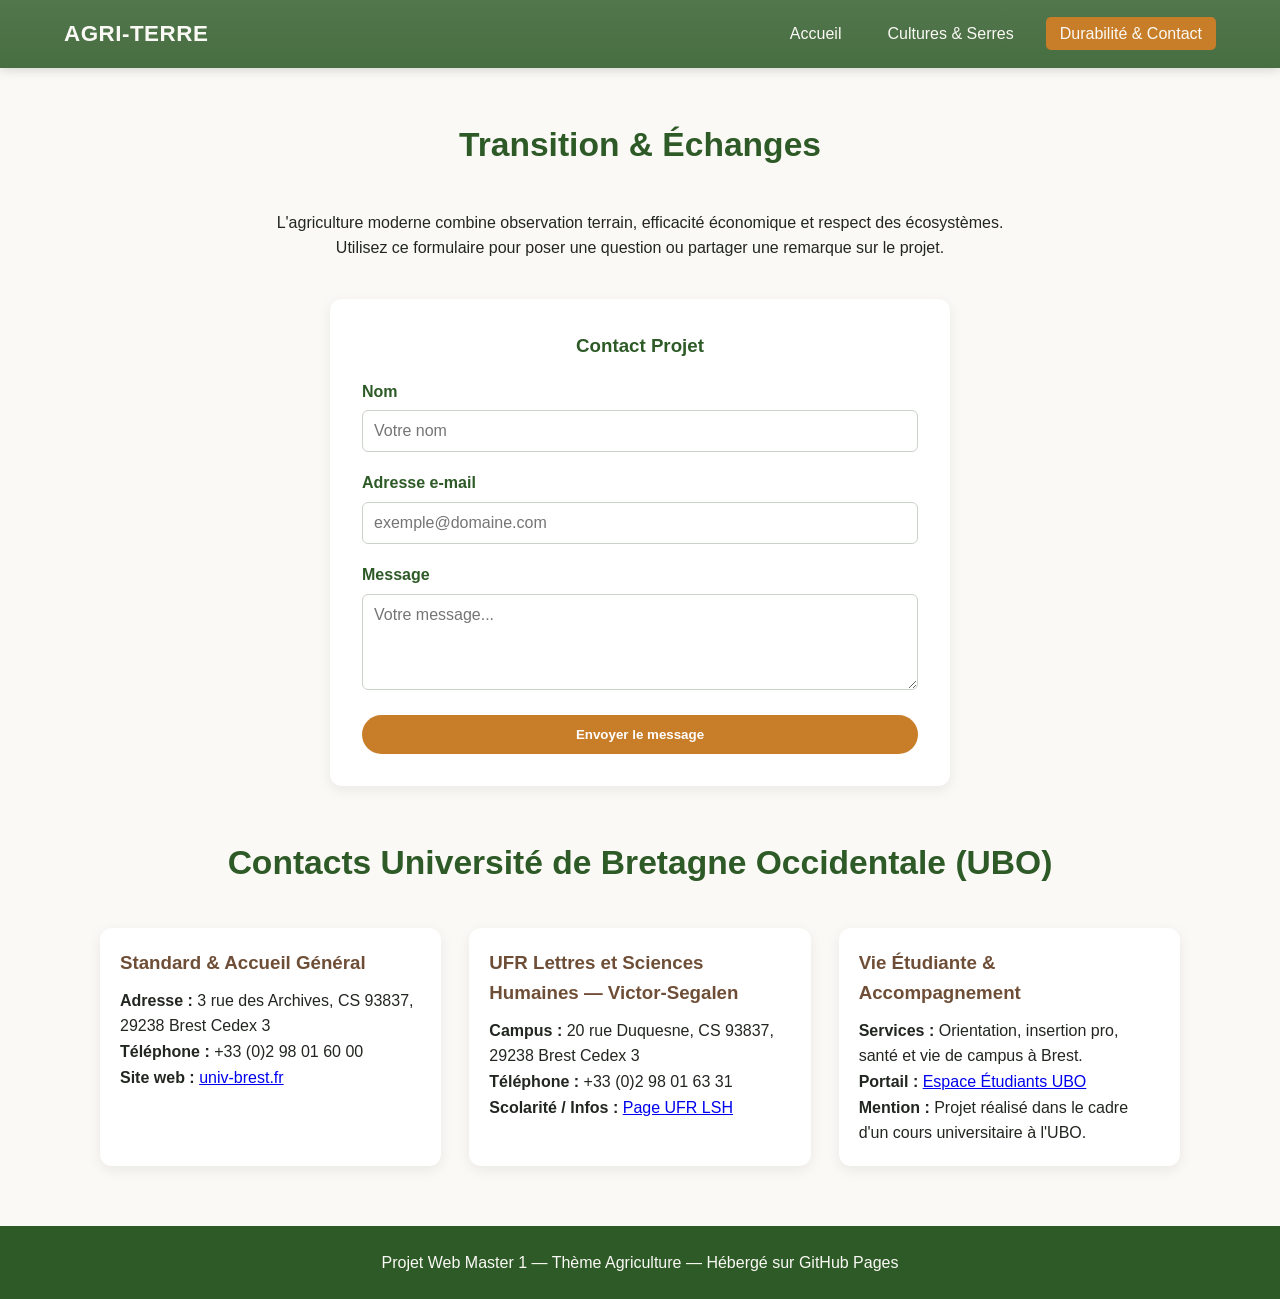
<file: durabilite.html>
<!DOCTYPE html>
<html lang="fr">
<head>
    <meta charset="UTF-8">
    <meta name="viewport" content="width=device-width, initial-scale=1.0">
    <title>Agriculture & Productions - Durabilité & Contact</title>
    <link rel="stylesheet" href="style.css">
</head>
<body>

    <header>
        <div class="logo">AGRI-TERRE</div>
        <nav>
            <ul>
                <li><a href="index.html">Accueil</a></li>
                <li><a href="cultures.html">Cultures & Serres</a></li>
                <li><a href="durabilite.html" class="active">Durabilité & Contact</a></li>
            </ul>
        </nav>
    </header>

    <main class="container">
        <h2 class="section-title">Transition & Échanges</h2>
        <p style="text-align: center; max-width: 760px; margin: 0 auto 38px auto;">
            L'agriculture moderne combine observation terrain, efficacité économique et respect des écosystèmes. Utilisez ce formulaire pour poser une question ou partager une remarque sur le projet.
        </p>

        <div class="form-box">
            <h3 style="color: var(--vert-foret); margin-bottom: 18px; text-align: center;">Contact Projet</h3>
            <form action="#" method="post">
                <div class="form-group">
                    <label for="nom">Nom</label>
                    <input type="text" id="nom" name="nom" placeholder="Votre nom" required>
                </div>
                <div class="form-group">
                    <label for="email">Adresse e-mail</label>
                    <input type="email" id="email" name="email" placeholder="exemple@domaine.com" required>
                </div>
                <div class="form-group">
                    <label for="message">Message</label>
                    <textarea id="message" name="message" rows="4" placeholder="Votre message..." required></textarea>
                </div>
                <button type="submit" class="btn" style="width: 100%;">Envoyer le message</button>
            </form>
        </div>
        <section style="margin-top: 50px;">
            <h2 class="section-title">Contacts Université de Bretagne Occidentale (UBO)</h2>
            <div class="grid-3">
                <div class="card">
                    <div class="card-content">
                        <h3>Standard & Accueil Général</h3>
                        <p><strong>Adresse :</strong> 3 rue des Archives, CS 93837, 29238 Brest Cedex 3</p>
                        <p><strong>Téléphone :</strong> +33 (0)2 98 01 60 00</p>
                        <p><strong>Site web :</strong> <a href="https://www.univ-brest.fr" target="_blank" rel="noopener">univ-brest.fr</a></p>
                    </div>
                </div>
                <div class="card">
                    <div class="card-content">
                        <h3>UFR Lettres et Sciences Humaines — Victor-Segalen</h3>
                        <p><strong>Campus :</strong> 20 rue Duquesne, CS 93837, 29238 Brest Cedex 3</p>
                        <p><strong>Téléphone :</strong> +33 (0)2 98 01 63 31</p>
                        <p><strong>Scolarité / Infos :</strong> <a href="https://www.univ-brest.fr/ufr-lettres-sciences-humaines" target="_blank" rel="noopener">Page UFR LSH</a></p>
                    </div>
                </div>
                <div class="card">
                    <div class="card-content">
                        <h3>Vie Étudiante & Accompagnement</h3>
                        <p><strong>Services :</strong> Orientation, insertion pro, santé et vie de campus à Brest.</p>
                        <p><strong>Portail :</strong> <a href="https://www.univ-brest.fr/etudiants" target="_blank" rel="noopener">Espace Étudiants UBO</a></p>
                        <p><strong>Mention :</strong> Projet réalisé dans le cadre d'un cours universitaire à l'UBO.</p>
                    </div>
                </div>
            </div>
        </section>
    </main>

    <footer>
        <p>Projet Web Master 1 — Thème Agriculture — Hébergé sur GitHub Pages</p>
    </footer>

</body>
</html>
</file>
<file: style.css>
:root {
    --vert-foret: #2D5A27;
    --vert-tendre: #588157;
    --terre: #6F4E37;
    --ivoire: #FBF9F5;
    --texte: #222620;
    --accent: #C87D28;
}

* {
    margin: 0;
    padding: 0;
    box-sizing: border-box;
    font-family: 'Segoe UI', Tahoma, Geneva, Verdana, sans-serif;
}

body {
    background-color: var(--ivoire);
    color: var(--texte);
    line-height: 1.6;
}

header {
    background: linear-gradient(rgba(45, 90, 39, 0.82), rgba(45, 90, 39, 0.88)),
                url('https://images.unsplash.com/photo-1500937359346-b8b263a70d63?auto=format&fit=crop&w=1600&q=80') center/cover no-repeat;
    padding: 1rem 5%;
    display: flex;
    justify-content: space-between;
    align-items: center;
    position: sticky;
    top: 0;
    z-index: 100;
    box-shadow: 0 2px 10px rgba(0, 0, 0, 0.15);
}

.logo {
    color: var(--ivoire);
    font-size: 1.4rem;
    font-weight: bold;
    letter-spacing: 0.5px;
}

nav ul {
    list-style: none;
    display: flex;
    gap: 18px;
}

nav a {
    color: var(--ivoire);
    text-decoration: none;
    font-weight: 500;
    padding: 8px 14px;
    border-radius: 5px;
    transition: background 0.25s;
}

nav a:hover,
nav a.active {
    background-color: var(--accent);
}

.hero {
    height: 62vh;
    background: linear-gradient(rgba(34, 38, 32, 0.45), rgba(34, 38, 32, 0.62)),
                url('https://images.unsplash.com/photo-1464226184884-fa280b87c399?auto=format&fit=crop&w=1600&q=80') center/cover no-repeat;
    display: flex;
    flex-direction: column;
    justify-content: center;
    align-items: center;
    text-align: center;
    color: white;
    padding: 0 20px;
}

.hero h1 {
    font-size: 2.9rem;
    margin-bottom: 14px;
}

.hero p {
    font-size: 1.15rem;
    max-width: 720px;
    margin-bottom: 24px;
}

.btn {
    background-color: var(--accent);
    color: white;
    padding: 12px 26px;
    text-decoration: none;
    border-radius: 28px;
    font-weight: bold;
    border: none;
    cursor: pointer;
    transition: transform 0.2s, background 0.25s;
}

.btn:hover {
    background-color: #a9671d;
    transform: translateY(-2px);
}

.container {
    max-width: 1120px;
    margin: 50px auto;
    padding: 0 20px;
}

h2.section-title {
    text-align: center;
    color: var(--vert-foret);
    font-size: 2.1rem;
    margin-bottom: 38px;
}

.grid-3 {
    display: grid;
    grid-template-columns: repeat(auto-fit, minmax(300px, 1fr));
    gap: 28px;
}

.card {
    background: white;
    border-radius: 12px;
    overflow: hidden;
    box-shadow: 0 4px 14px rgba(0, 0, 0, 0.07);
    transition: transform 0.25s;
}

.card:hover {
    transform: translateY(-4px);
}

.card img {
    width: 100%;
    height: 215px;
    object-fit: cover;
}

.card-content {
    padding: 20px;
}

.card h3 {
    color: var(--terre);
    margin-bottom: 10px;
}

.form-box {
    background: white;
    padding: 32px;
    border-radius: 12px;
    box-shadow: 0 4px 14px rgba(0, 0, 0, 0.07);
    max-width: 620px;
    margin: 0 auto;
}

.form-group {
    margin-bottom: 18px;
}

.form-group label {
    display: block;
    margin-bottom: 6px;
    font-weight: bold;
    color: var(--vert-foret);
}

.form-group input,
.form-group textarea {
    width: 100%;
    padding: 11px;
    border: 1px solid #cbd2c9;
    border-radius: 6px;
    font-size: 1rem;
}

footer {
    background-color: var(--vert-foret);
    color: var(--ivoire);
    text-align: center;
    padding: 24px;
    margin-top: 60px;
}
</file>
